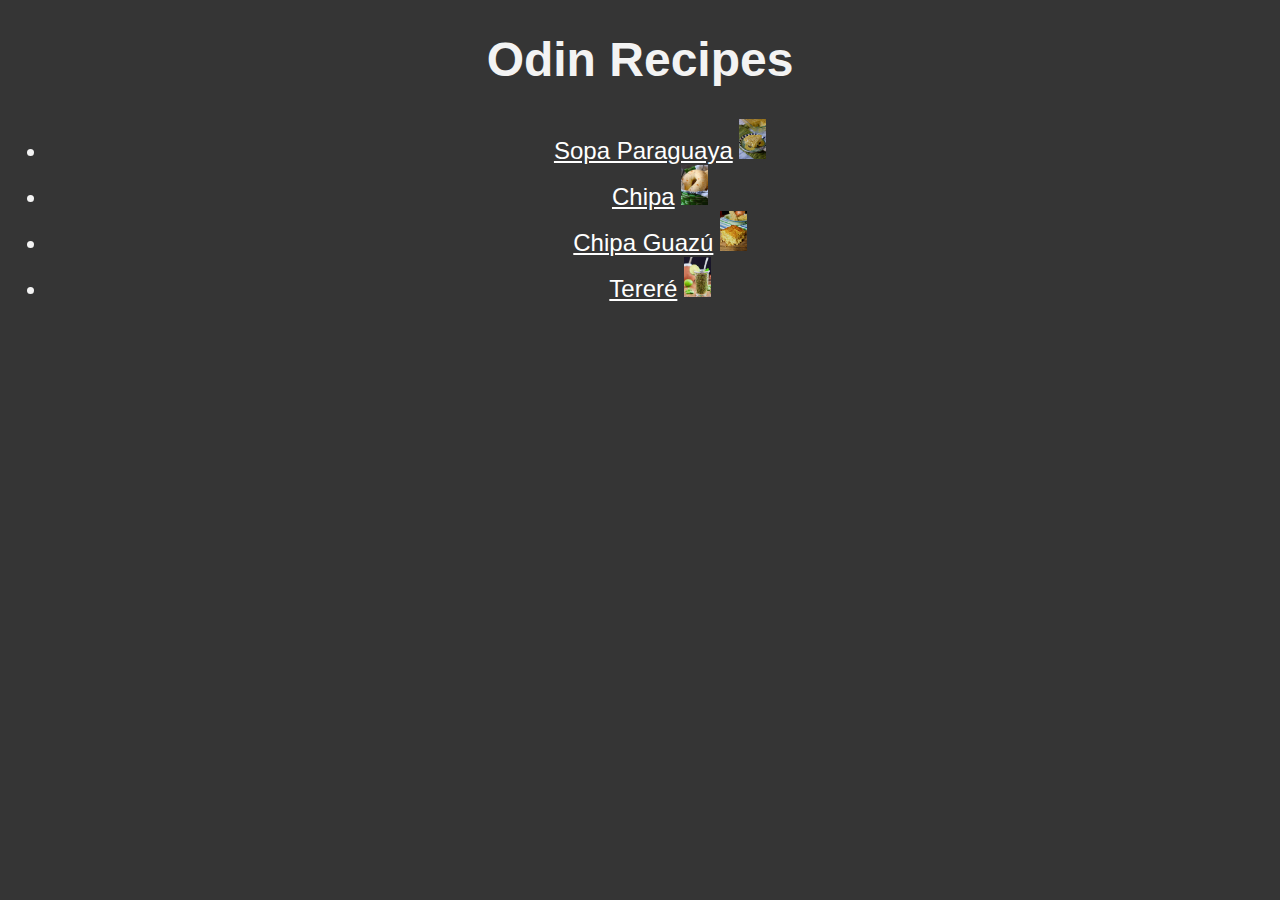
<file: index.html>
<!DOCTYPE html>
<html lang="en">
<head>
    <meta charset="UTF-8">
    <meta name="viewport" content="width=device-width, initial-scale=1.0">
    <title>Odin Recipes - Delicious</title>
    <link rel="stylesheet" href="./css/styles.css">
</head>
<body>
    <h1>Odin Recipes</h1>
    <ul>
        <li>
            <a href="./recipes/sopa.html" class="anchor">Sopa Paraguaya</a> <img src="./img/sopaparaguaya.jpg" alt="A finished demostration of Sopa recipe" height="40">
        </li>
        <li>
            <a href="./recipes/chipa.html" class="anchor">Chipa</a> <img src="./img/chipa.jpg" alt="A finished demostration of Chipa recipe" height="40">
        </li>
        <li>
            <a href="./recipes/chipaguazu.html" class="anchor">Chipa Guazú</a> <img src="./img/chipaguazu.jpg" alt="A finished demostration of Chipa Guazú recipe" height="40">
        </li>
        <li>
            <a href="./recipes/terere.html" class="anchor">Tereré</a> <img src="./img/terere.jpg" alt="A finished demostration of Tereré recipe" height="40">
        </li>
    </ul>
</body>
</html>
</file>
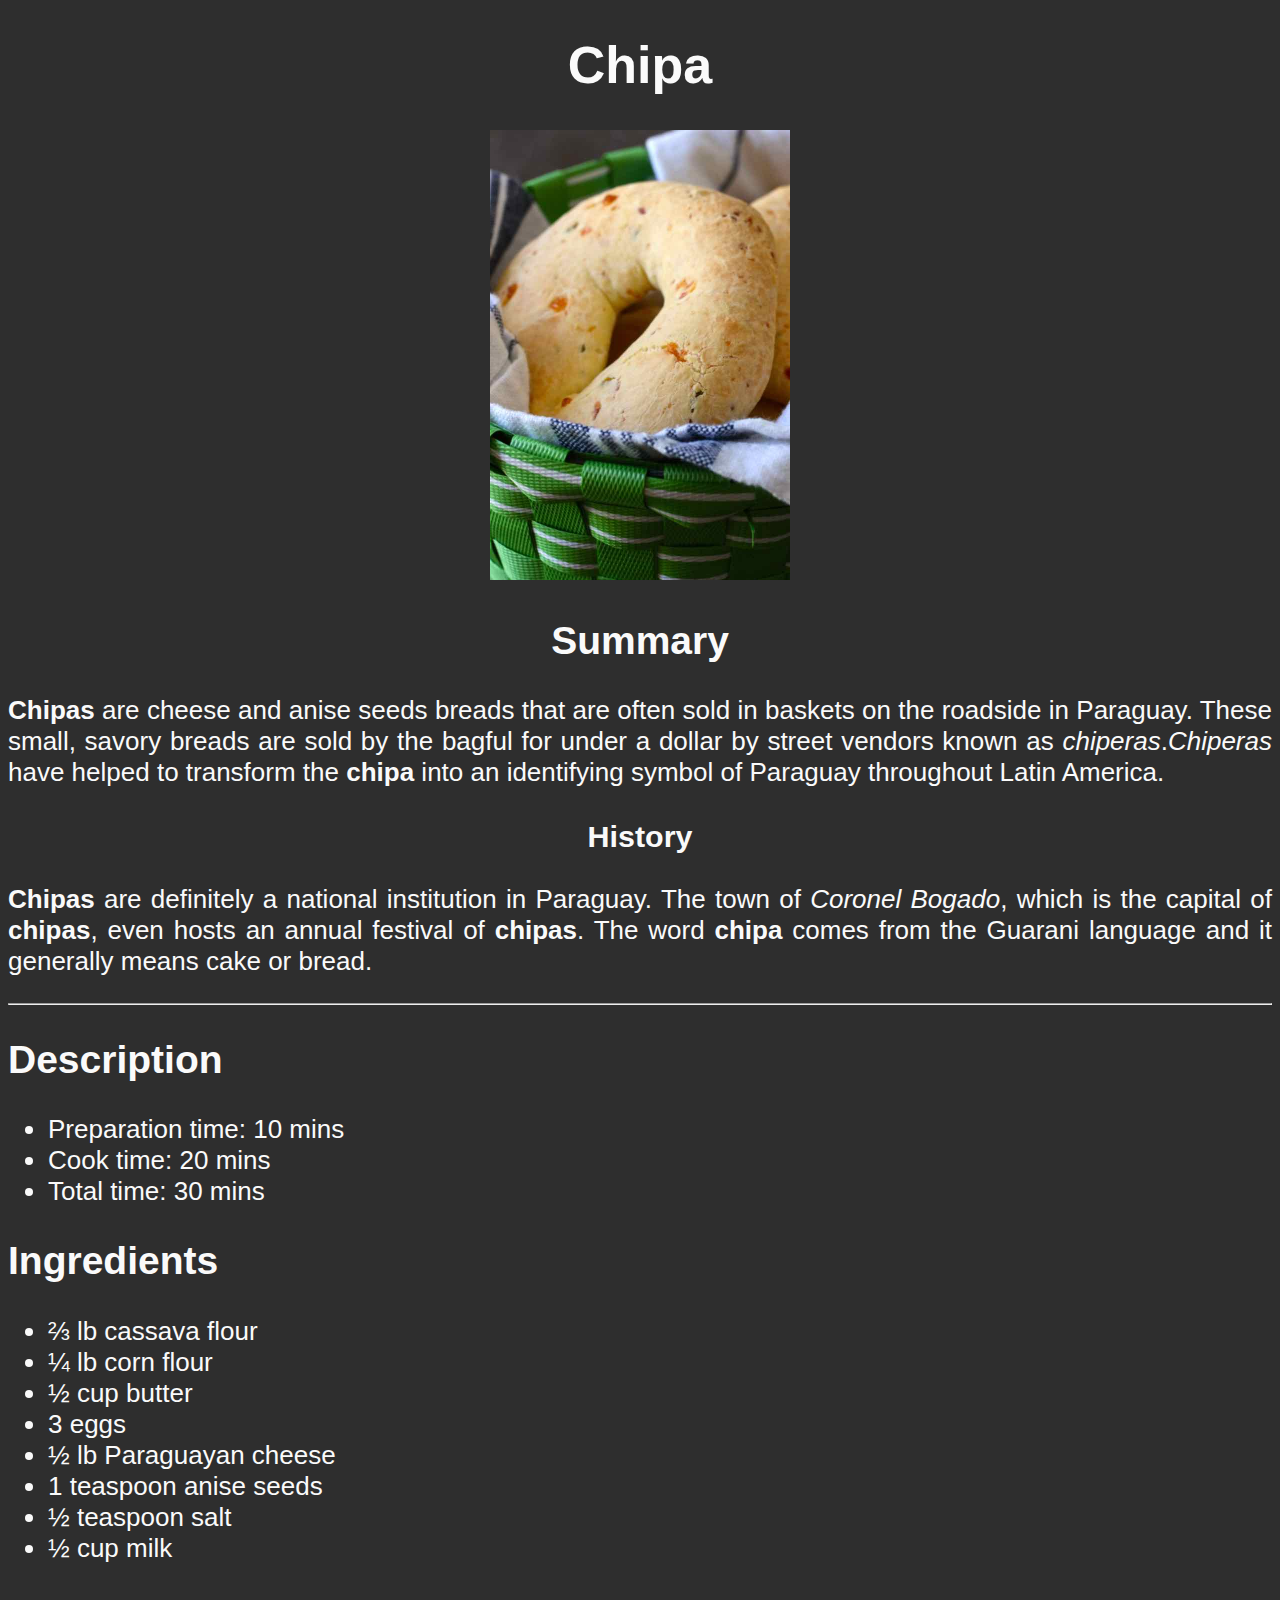
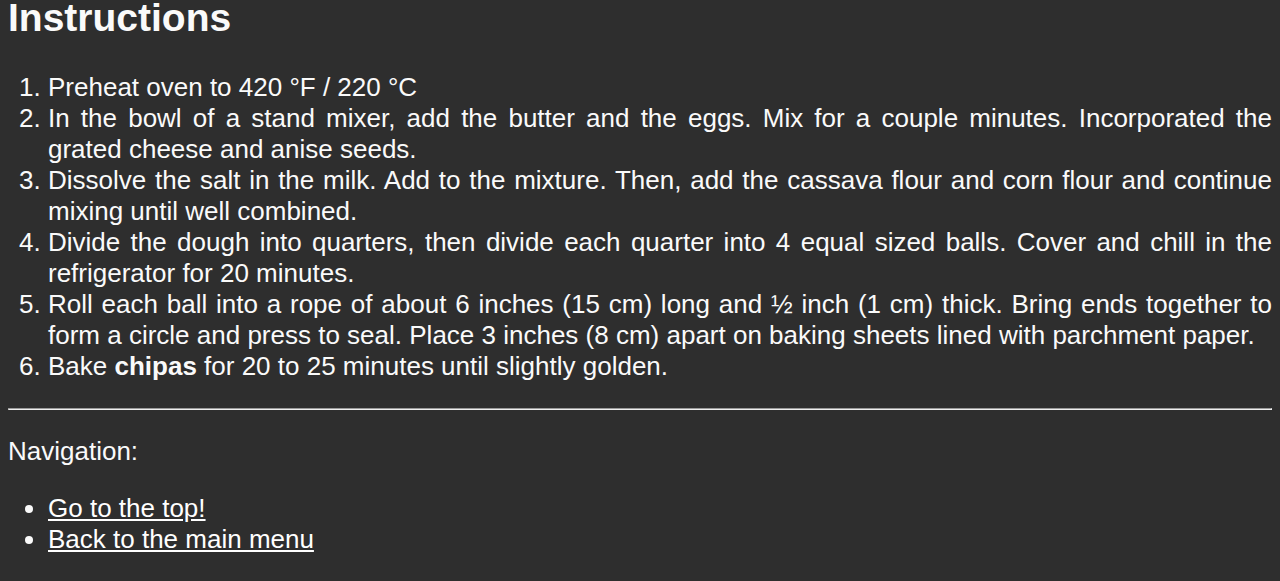
<file: recipes/chipa.html>
<!DOCTYPE html>
<html lang="en">
<head>
    <meta charset="UTF-8">
    <meta name="viewport" content="width=device-width, initial-scale=1.0">
    <title>Recipe - Chipa</title>
    <link rel="stylesheet" href="../css/recipes.css">
</head>
<body>
    <h1 lang="es-PY">Chipa</h1>
    <div class="image">
        <img src="../img/chipa.jpg" alt="A finished demostration of Chipa recipe" height="300">
    </div>
    
    <h2>Summary</h2>
    <p><strong lang="es-PY">Chipas</strong> are cheese and anise seeds breads that are often sold in baskets on the roadside in Paraguay. These small, savory breads are sold by the bagful for under a dollar by street vendors known as <em lang="es-PY">chiperas</em>.<em lang="es-PY">Chiperas</em> have helped to transform the <strong lang="es-PY">chipa</strong> into an identifying symbol of Paraguay throughout Latin America.</p>
    
    <h3>History</h3>
    <p><strong lang="es-PY">Chipas</strong> are definitely a national institution in Paraguay. The town of <em lang="es-PY">Coronel Bogado</em>, which is the capital of <strong lang="es-PY">chipas</strong>, even hosts an annual festival of <strong lang="es-PY">chipas</strong>. The word <strong lang="es-PY">chipa</strong> comes from the Guarani language and it generally means cake or bread.</p>
    
    <hr>
    <h2 class="title-content">Description</h2>
    <ul>
        <li>Preparation time: 10 mins</li>
        <li>Cook time: 20 mins</li>
        <li>Total time: 30 mins</li>
    </ul>
    
    <h2 class="title-content">Ingredients</h2>
    <ul>
        <li>⅔ lb cassava flour</li>
        <li>¼ lb corn flour</li>
        <li>½ cup butter</li>
        <li>3 eggs</li>
        <li>½ lb Paraguayan cheese</li>
        <li>1 teaspoon anise seeds</li>
        <li>½ teaspoon salt</li>
        <li>½ cup milk</li>
    </ul>
    
    <h2 class="title-content">Instructions</h2>
    <ol>
        <li>Preheat oven to 420 °F / 220 °C</li>
        <li>In the bowl of a stand mixer, add the butter and the eggs. Mix for a couple minutes. Incorporated the grated cheese and anise seeds.</li>
        <li>Dissolve the salt in the milk. Add to the mixture. Then, add the cassava flour and corn flour and continue mixing until well combined.</li>
        <li>Divide the dough into quarters, then divide each quarter into 4 equal sized balls. Cover and chill in the refrigerator for 20 minutes.</li>
        <li>Roll each ball into a rope of about 6 inches (15 cm) long and ½ inch (1 cm) thick. Bring ends together to form a circle and press to seal. Place 3 inches (8 cm) apart on baking sheets lined with parchment paper.</li>
        <li>Bake <strong lang="es-PY">chipas</strong> for 20 to 25 minutes until slightly golden.</li>
    </ol>
    
    <hr>
    <p>Navigation:</p>
    <ul>
        <li><a href="./chipa.html">Go to the top!</a></li>
        <li><a href="../index.html">Back to the main menu</a></li>
    </ul>
</body>
</html>
</file>
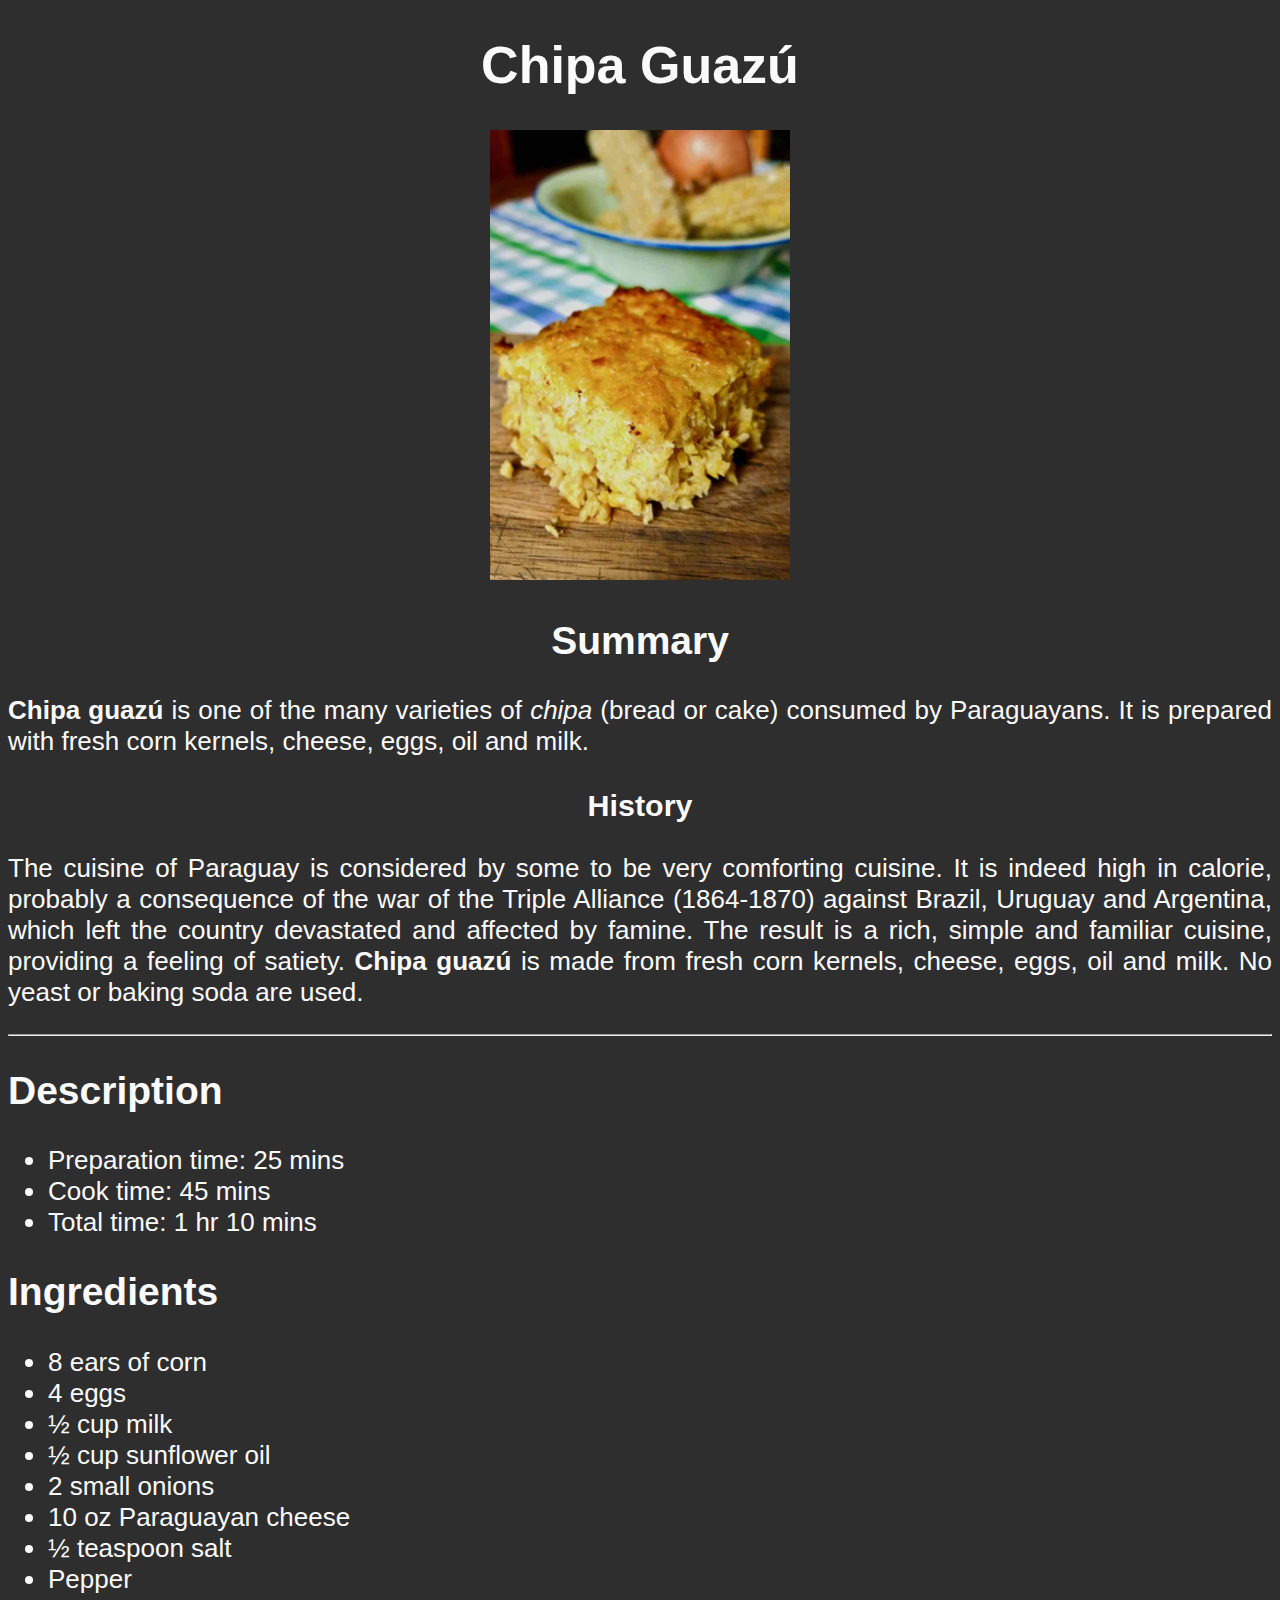
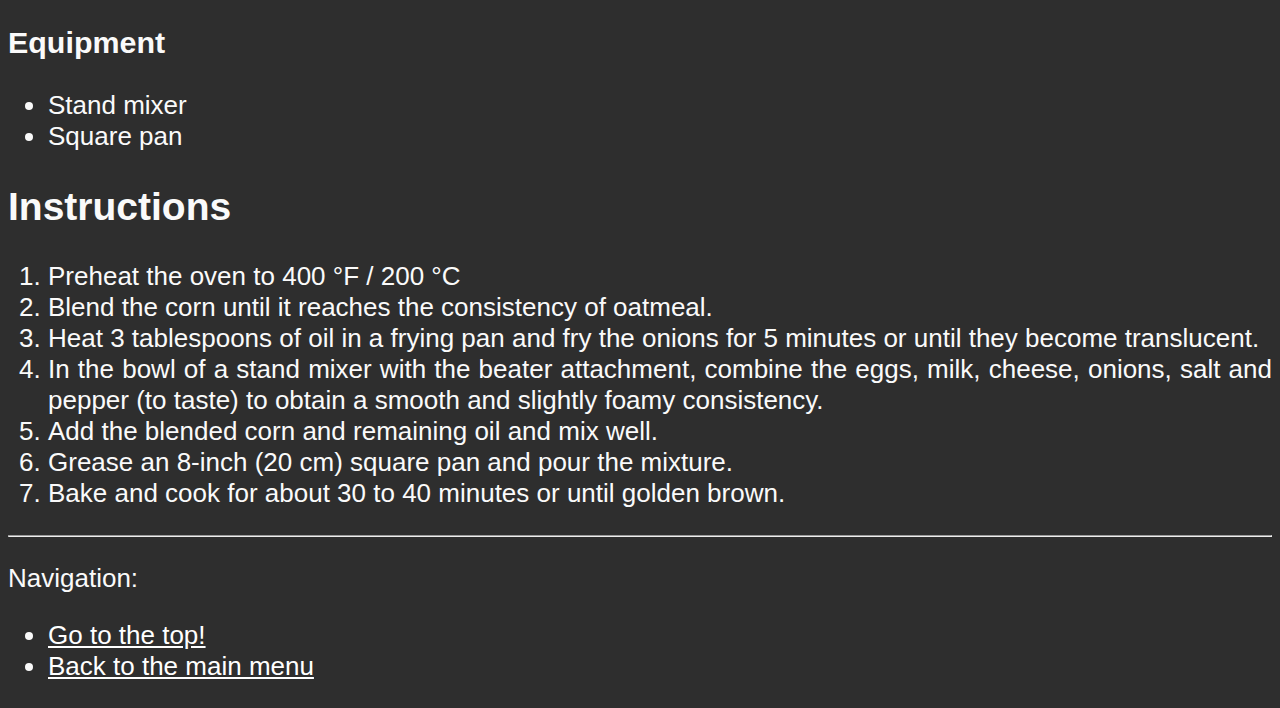
<file: recipes/chipaguazu.html>
<!DOCTYPE html>
<html lang="en">
<head>
    <meta charset="UTF-8">
    <meta name="viewport" content="width=device-width, initial-scale=1.0">
    <title>Recipe - Chipa Guazú</title>
    <link rel="stylesheet" href="../css/recipes.css">
</head>
<body>
    <h1 lang="es-PY">Chipa Guazú</h1>
    <div class="image">
        <img src="../img/chipaguazu.jpg" alt="A finished demostration of Chipa Guazú recipe" height="300">
    </div>
    
    <h2>Summary</h2>
    <p><strong lang="es-PY">Chipa guazú</strong> is one of the many varieties of <em lang="es-PY">chipa</em> (bread or cake) consumed by Paraguayans. It is prepared with fresh corn kernels, cheese, eggs, oil and milk.</p>
    
    <h3>History</h3>
    <p>The cuisine of Paraguay is considered by some to be very comforting cuisine. It is indeed high in calorie, probably a consequence of the war of the Triple Alliance (1864-1870) against Brazil, Uruguay and Argentina, which left the country devastated and affected by famine. The result is a rich, simple and familiar cuisine, providing a feeling of satiety. <strong lang="es-PY">Chipa guazú</strong> is made from fresh corn kernels, cheese, eggs, oil and milk. No yeast or baking soda are used.</p>
    
    <hr>
    <h2 class="title-content">Description</h2>
    <ul>
        <li>Preparation time: 25 mins</li>
        <li>Cook time: 45 mins</li>
        <li>Total time: 1 hr 10 mins</li>
    </ul>
    
    <h2 class="title-content">Ingredients</h2>
    <ul>
        <li>8 ears of corn</li>
        <li>4 eggs</li>
        <li>½ cup milk</li>
        <li>½ cup sunflower oil</li>
        <li>2 small onions</li>
        <li>10 oz Paraguayan cheese</li>
        <li>½ teaspoon salt</li>
        <li>Pepper</li>
    </ul>
    
    <h3 class="title-content">Equipment</h3>
    <ul>
        <li>Stand mixer</li>
        <li>Square pan</li>
    </ul>
    
    <h2 class="title-content">Instructions</h2>
    <ol>
        <li>Preheat the oven to 400 °F / 200 °C</li>
        <li>Blend the corn until it reaches the consistency of oatmeal.</li>
        <li>Heat 3 tablespoons of oil in a frying pan and fry the onions for 5 minutes or until they become translucent.</li>
        <li>In the bowl of a stand mixer with the beater attachment, combine the eggs, milk, cheese, onions, salt and pepper (to taste) to obtain a smooth and slightly foamy consistency.</li>
        <li>Add the blended corn and remaining oil and mix well.</li>
        <li>Grease an 8-inch (20 cm) square pan and pour the mixture.</li>
        <li>Bake and cook for about 30 to 40 minutes or until golden brown.</li>
    </ol>
    
    <hr>
    <p>Navigation:</p>
    <ul>
        <li><a href="./chipaguazu.html">Go to the top!</a></li>
        <li><a href="../index.html">Back to the main menu</a></li>
    </ul>
</body>
</html>
</file>
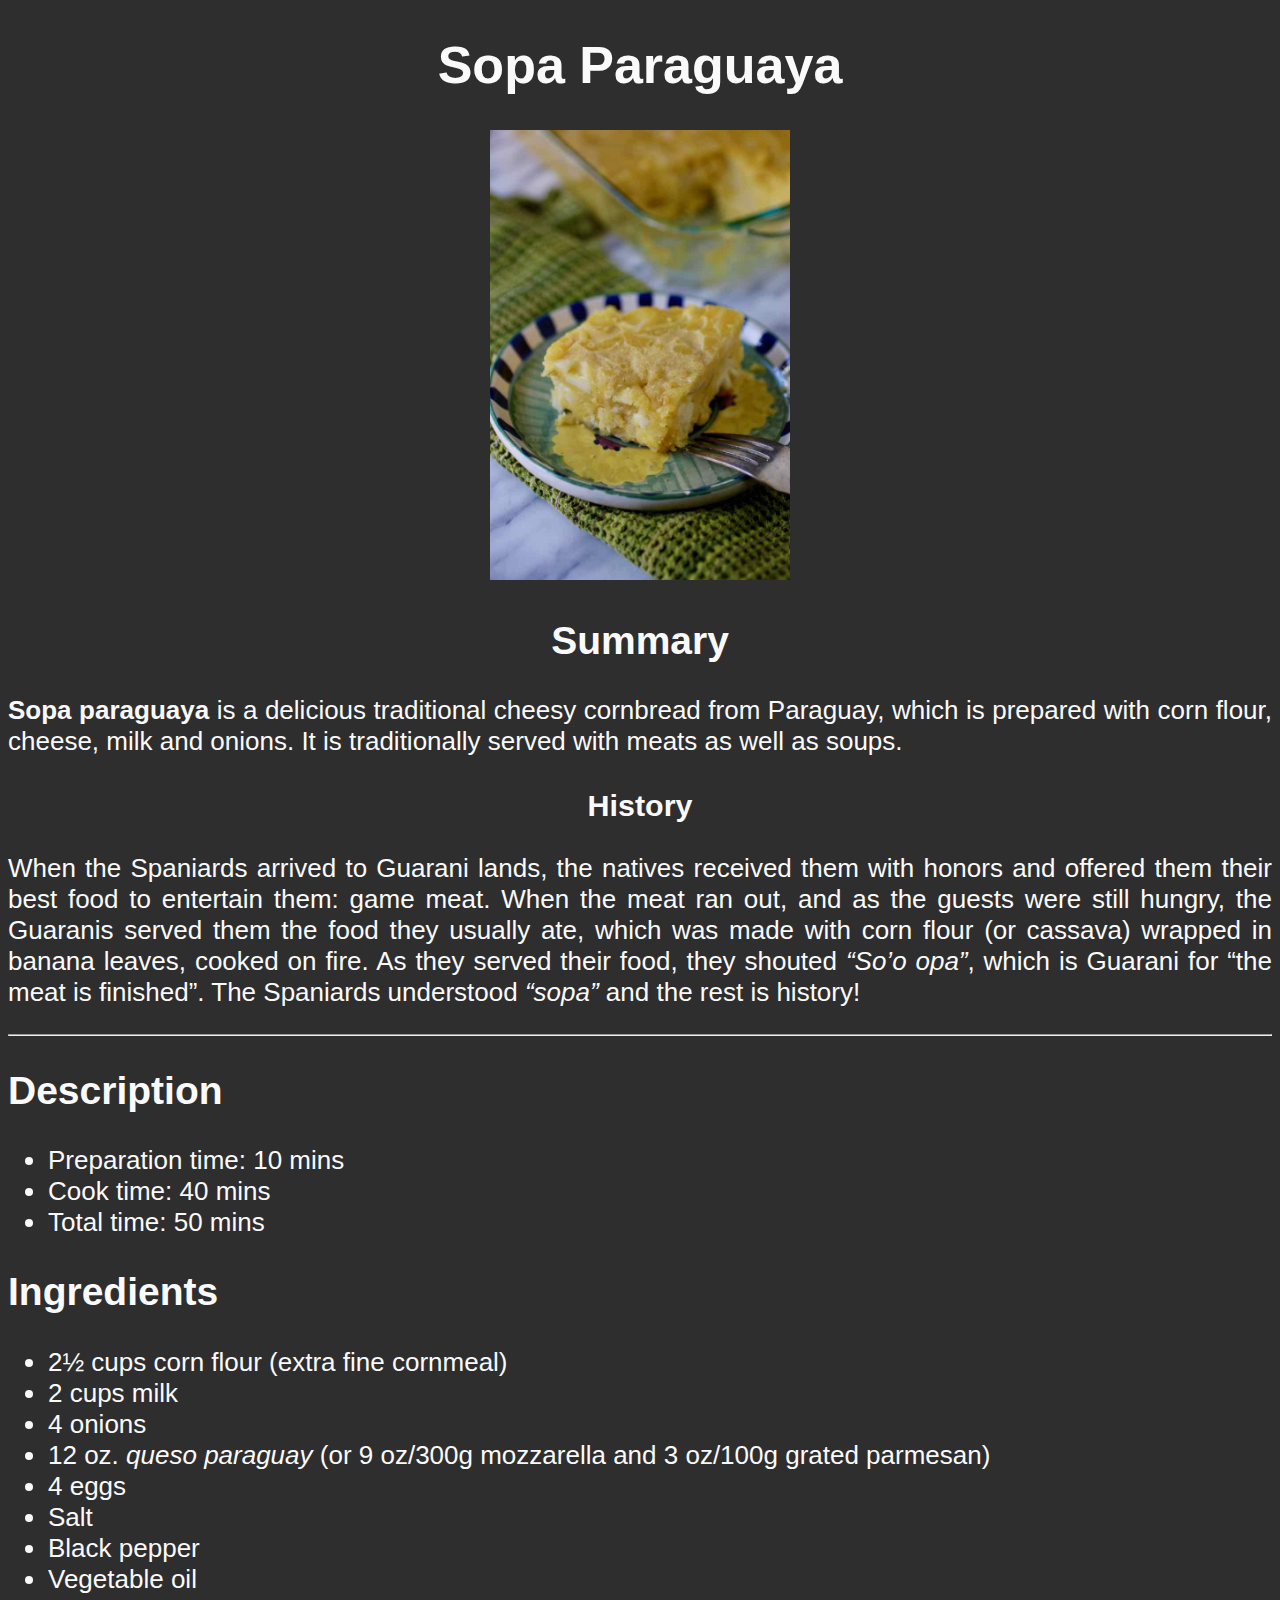
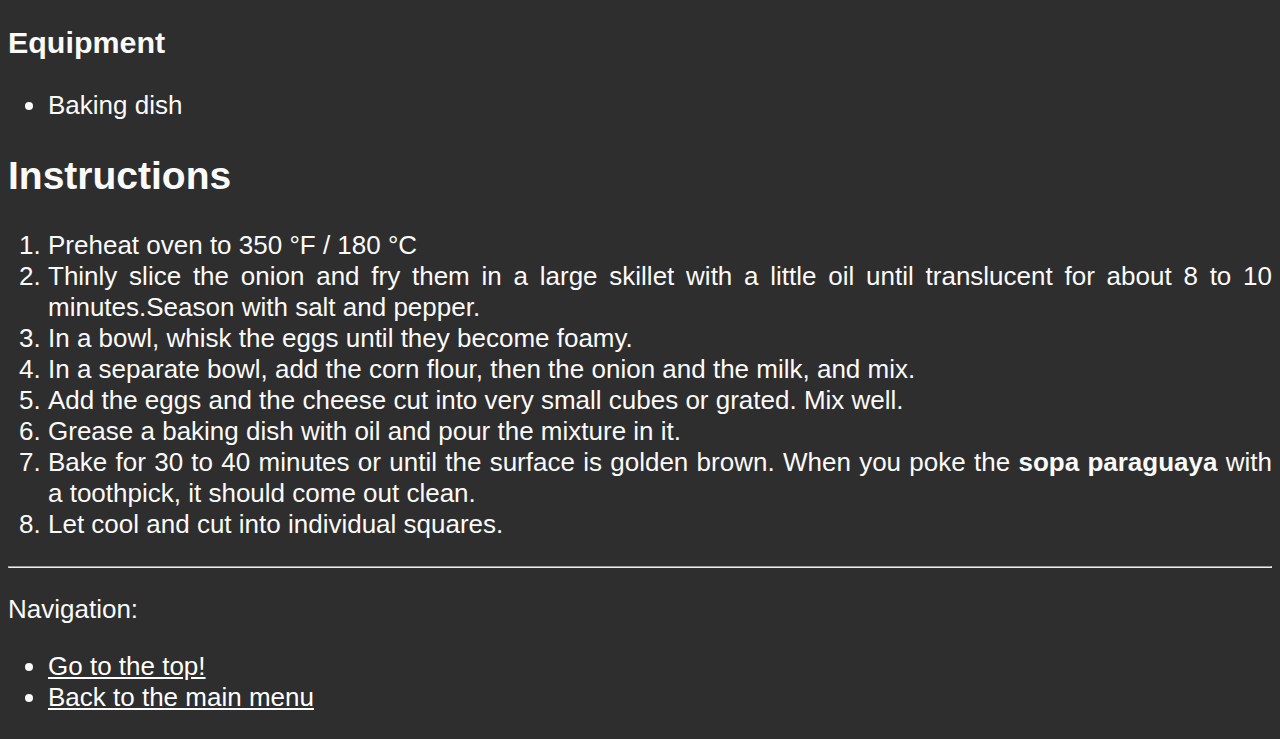
<file: recipes/sopa.html>
<!DOCTYPE html>
<html lang="en">
<head>
    <meta charset="UTF-8">
    <meta name="viewport" content="width=device-width, initial-scale=1.0">
    <title>Recipe - Sopa Paraguaya</title>
    <link rel="stylesheet" href="../css/recipes.css">
</head>
<body>
    <h1 lang="es-PY">Sopa Paraguaya</h1>
    <div class="image">
        <img src="../img/sopaparaguaya.jpg" alt="A finished demostration of the Sopa Paraguaya." height="300">
    </div>
    
    <h2>Summary</h2>
    <p><strong lang="es-PY">Sopa paraguaya</strong> is a delicious traditional cheesy cornbread from Paraguay, which is prepared with corn flour, cheese, milk and onions. It is traditionally served with meats as well as soups.</p>
    
    <h3>History</h3>
    <p>When the Spaniards arrived to Guarani lands, the natives received them with honors and offered them their best food to entertain them: game meat. When the meat ran out, and as the guests were still hungry, the Guaranis served them the food they usually ate, which was made with corn flour (or cassava) wrapped in banana leaves, cooked on fire. As they served their food, they shouted <em lang="es-PY">“So’o opa”</em>, which is Guarani for “the meat is finished”. The Spaniards understood <em lang="es-PY">“sopa”</em> and the rest is history!</p>

    <hr>
    <h2 class="title-content">Description</h2>
    <ul>
        <li>Preparation time: 10 mins</li>
        <li>Cook time: 40 mins</li>
        <li>Total time: 50 mins</li>
    </ul>
    
    <h2 class="title-content">Ingredients</h2>
    <ul>
        <li>2½ cups corn flour (extra fine cornmeal)</li>
        <li>2 cups milk</li>
        <li>4 onions</li>
        <li>12 oz. <em lang="es-PY">queso paraguay</em> (or 9 oz/300g mozzarella and 3 oz/100g grated parmesan)</li>
        <li>4 eggs</li>
        <li>Salt</li>
        <li>Black pepper</li>
        <li>Vegetable oil</li>
    </ul>

    <h3 class="title-content">Equipment</h3>
    <ul>
        <li>Baking dish</li>
    </ul>

    <h2 class="title-content">Instructions</h2>
    <ol>
        <li>Preheat oven to 350 °F / 180 °C</li>
        <li>Thinly slice the onion and fry them in a large skillet with a little oil until translucent for about 8 to 10 minutes.Season with salt and pepper.</li>
        <li>In a bowl, whisk the eggs until they become foamy.</li>
        <li>In a separate bowl, add the corn flour, then the onion and the milk, and mix.</li>
        <li>Add the eggs and the cheese cut into very small cubes or grated. Mix well.</li>
        <li>Grease a baking dish with oil and pour the mixture in it.</li>
        <li>Bake for 30 to 40 minutes or until the surface is golden brown. When you poke the <strong lang="es-PY">sopa paraguaya</strong> with a toothpick, it should come out clean.</li>
        <li>Let cool and cut into individual squares.</li>
    </ol>

    <hr>
    <p>Navigation:</p>
    <ul>
        <li><a href="./sopa.html">Go to the top!</a></li>
        <li><a href="../index.html">Back to the main menu</a></li>
    </ul>
</body>
</html>
</file>
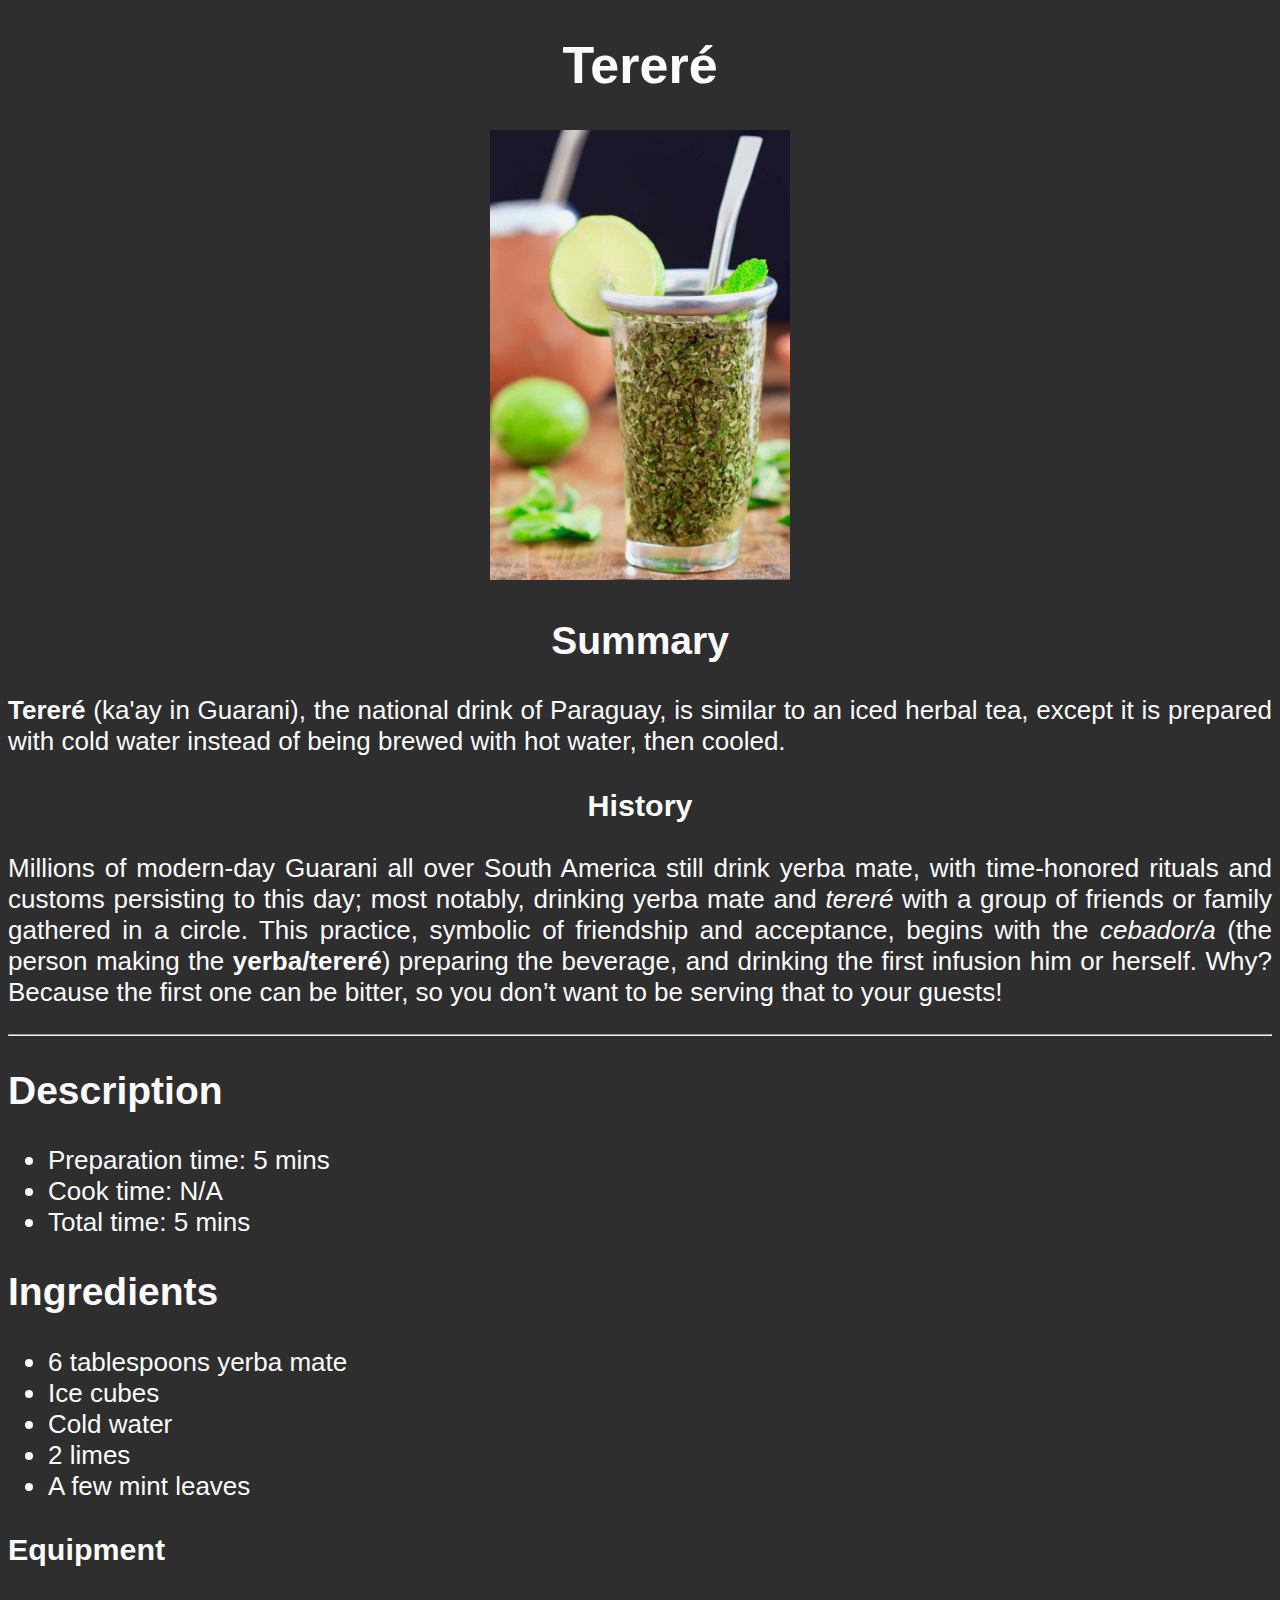
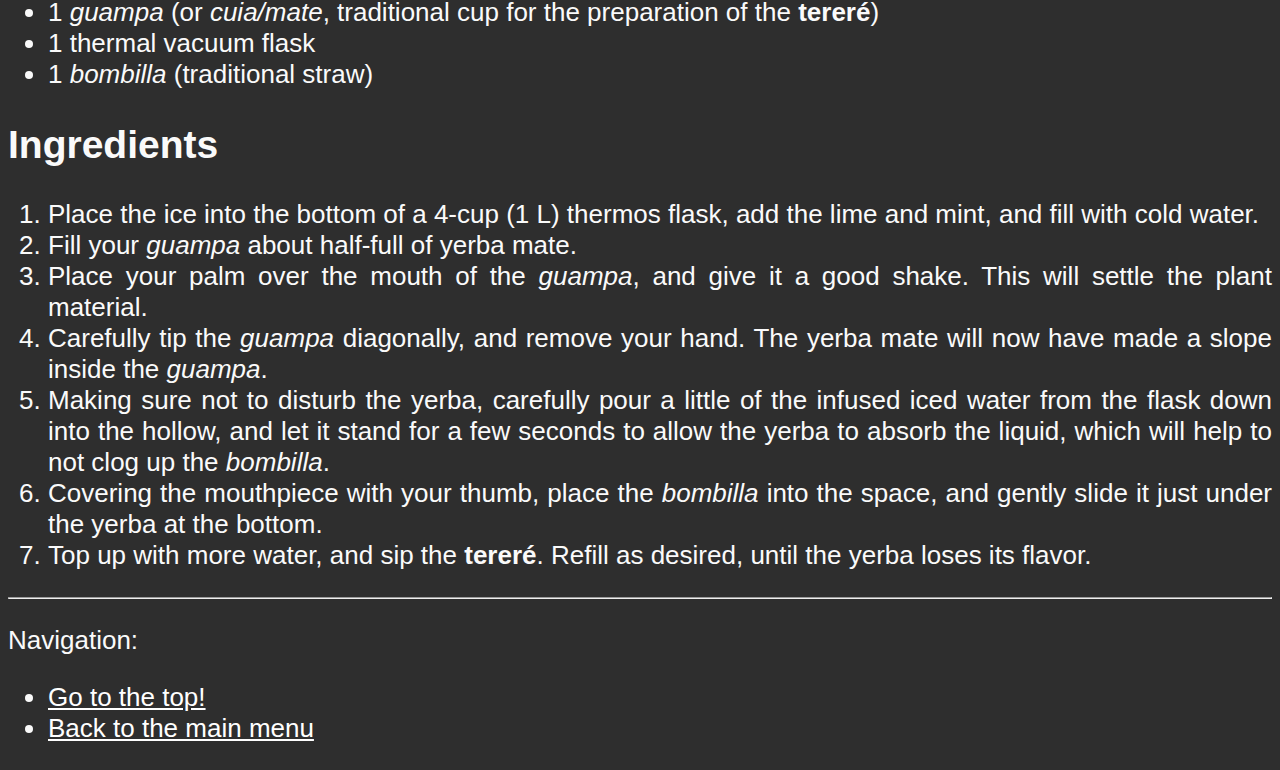
<file: recipes/terere.html>
<!DOCTYPE html>
<html lang="en">
<head>
    <meta charset="UTF-8">
    <meta name="viewport" content="width=device-width, initial-scale=1.0">
    <title>Recipe - Tereré</title>
    <link rel="stylesheet" href="../css/recipes.css">
</head>
<body>
    <h1 lang="es-PY">Tereré</h1>
    <div class="image">
        <img src="../img/terere.jpg" alt="A finished demostration of Tereré recipe" height="300">
    </div>
    
    <h2>Summary</h2>
    <p><strong lang="es-PY">Tereré</strong> (ka'ay in Guarani), the national drink of Paraguay, is similar to an iced herbal tea, except it is prepared with cold water instead of being brewed with hot water, then cooled.</p>
    
    <h3>History</h3>
    <p>Millions of modern-day Guarani all over South America still drink yerba mate, with time-honored rituals and customs persisting to this day; most notably, drinking yerba mate and <em lang="es-PY">tereré</em> with a group of friends or family gathered in a circle. This practice, symbolic of friendship and acceptance, begins with the <em lang="es-PY">cebador/a</em> (the person making the <strong lang="es-PY">yerba/tereré</strong>) preparing the beverage, and drinking the first infusion him or herself. Why? Because the first one can be bitter, so you don’t want to be serving that to your guests!</p>
    
    <hr>
    <h2 class="title-content">Description</h2>
    <ul>
        <li>Preparation time: 5 mins</li>
        <li>Cook time: N/A</li>
        <li>Total time: 5 mins</li>
    </ul>
    
    <h2 class="title-content">Ingredients</h2>
    <ul>
        <li>6 tablespoons yerba mate</li>
        <li>Ice cubes</li>
        <li>Cold water</li>
        <li>2 limes</li>
        <li>A few mint leaves</li>
    </ul>
    
    <h3 class="title-content">Equipment</h3>
    <ul>
        <li>1 <em lang="es-PY">guampa</em> (or <em lang="es-PY">cuia/mate</em>, traditional cup for the preparation of the <strong lang="es-PY">tereré</strong>)</li>
        <li>1 thermal vacuum flask</li>
        <li>1 <em lang="es-PY">bombilla</em> (traditional straw)</li>
    </ul>
    
    <h2 class="title-content">Ingredients</h2>
    <ol>
        <li>Place the ice into the bottom of a 4-cup (1 L) thermos flask, add the lime and mint, and fill with cold water.</li>
        <li>Fill your <em lang="es-PY">guampa</em> about half-full of yerba mate.</li>
        <li>Place your palm over the mouth of the <em lang="es-PY">guampa</em>, and give it a good shake. This will settle the plant material.</li>
        <li>Carefully tip the <em lang="es-PY">guampa</em> diagonally, and remove your hand. The yerba mate will now have made a slope inside the <em lang="es-PY">guampa</em>.</li>
        <li>Making sure not to disturb the yerba, carefully pour a little of the infused iced water from the flask down into the hollow, and let it stand for a few seconds to allow the yerba to absorb the liquid, which will help to not clog up the <em lang="es-PY">bombilla</em>.</li>
        <li>Covering the mouthpiece with your thumb, place the <em lang="es-PY">bombilla</em> into the space, and gently slide it just under the yerba at the bottom.</li>
        <li>Top up with more water, and sip the <strong lang="es-PY">tereré</strong>. Refill as desired, until the yerba loses its flavor.</li>
    </ol>
    
    <hr>
    <p>Navigation:</p>
    <ul>
        <li><a href="./terere.html">Go to the top!</a></li>
        <li><a href="../index.html">Back to the main menu</a></li>
    </ul>
</body>
</html>
</file>
<file: css/styles.css>
body {
    background-color: #353535;
    color: rgb(243, 243, 243);
    font-family:Arial, Helvetica, sans-serif;
    font-size: 24px;
    text-align: center;
}

.anchor {
    color: #ffffff;
    font-family:'Gill Sans', 'Gill Sans MT', Calibri, 'Trebuchet MS', sans-serif;
}
</file>
<file: css/recipes.css>
body {
    background-color: #2e2e2e;
    color: rgb(250, 250, 250);
    font-family: 'Gill Sans', 'Gill Sans MT', Calibri, 'Trebuchet MS', sans-serif;
    font-size: 26px;
    text-align: justify;
}

h1 {
    font-family: Arial, Helvetica, sans-serif;
    text-align: center;
}

.image {
    text-align: center;
}

.image img {
    height: auto;
    width: 300px;
}

h2, h3 {
    text-align: center;
}

.title-content {
    text-align: left;
}

a {
    color: white;
}
</file>
